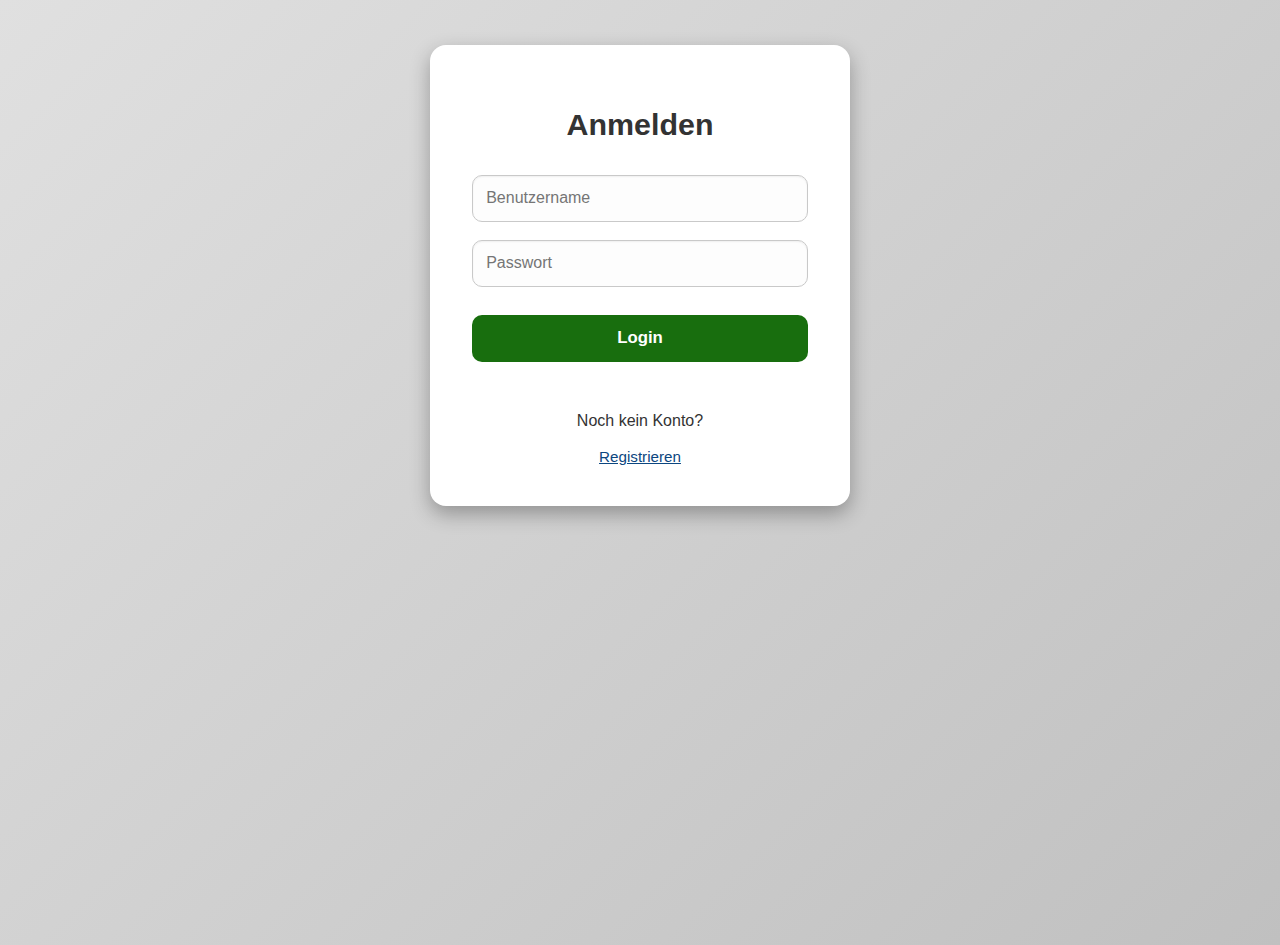
<file: data/index.html>
<!DOCTYPE html>
<html lang="de">
<head>
  <meta charset="UTF-8">
  <title>Ludo Login</title>
  <meta name="viewport" content="width=device-width, initial-scale=1">
  <link rel="stylesheet" href="style.css"/>
  <script src="js/utils.js" defer></script>
  <script src="js/ws-client.js" defer></script>
  <script src="js/session.js" defer></script>
  <script src="js/auth.js" defer></script>
  <script src="js/stats-dashboard.js" defer></script>
  <script src="js/battery-ui.js" defer></script>
  <script src="js/profile-ui.js" defer></script>
  <script src="js/leaderboard.js" defer></script>
  <script src="js/lobby.js" defer></script>
  <script src="js/game-ui.js" defer></script>
  <script src="js/page-init.js" defer></script>
</head>
<body>
  <div class="container">
    <h1>Anmelden</h1>
    <input type="text" id="username" placeholder="Benutzername">
    <input type="password" id="password" placeholder="Passwort">
    <button onclick="login()">Login</button>
    <div id="log"></div>
    <p>Noch kein Konto?</p>
    <a class="link" href="register.html">Registrieren</a>
  </div>
</body>
</html>
</file>
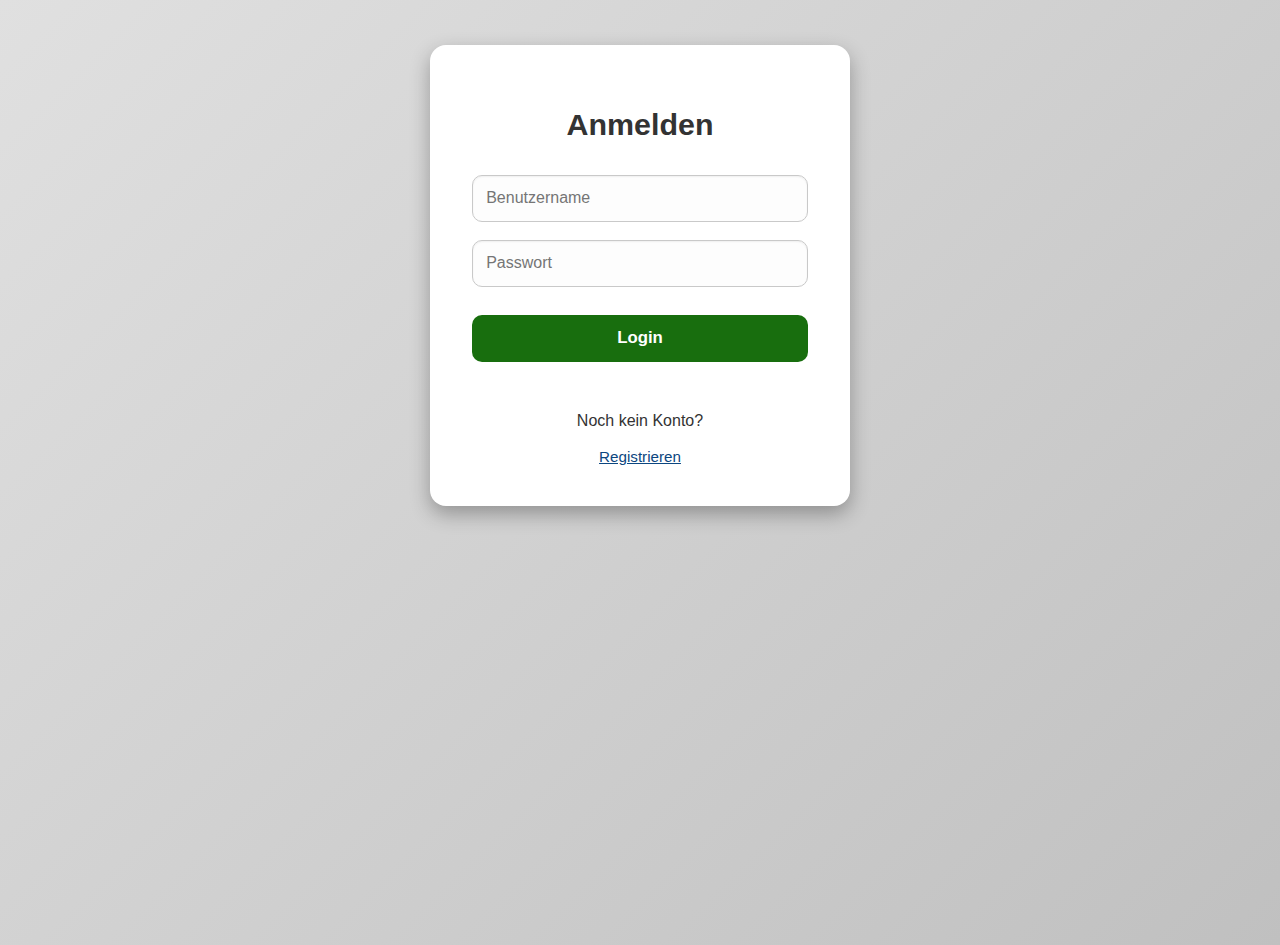
<file: data/battery.html>
<!DOCTYPE html>
<html lang="de">
<head>
  <meta charset="UTF-8" />
  <title>Ludo ESP32 - Akku</title>
  <meta name="viewport" content="width=device-width,initial-scale=1" />
  <link rel="stylesheet" href="style.css" />
  <script src="js/utils.js" defer></script>
  <script src="js/ws-client.js" defer></script>
  <script src="js/session.js" defer></script>
  <script src="js/auth.js" defer></script>
  <script src="js/stats-dashboard.js" defer></script>
  <script src="js/battery-ui.js" defer></script>
  <script src="js/profile-ui.js" defer></script>
  <script src="js/leaderboard.js" defer></script>
  <script src="js/lobby.js" defer></script>
  <script src="js/game-ui.js" defer></script>
  <script src="js/page-init.js" defer></script>
</head>
<body>
  <nav class="navbar">
    <ul>
      <li><a href="dashboard.html">Dashboard</a></li>
      <li><a href="profile.html">Profil</a></li>
      <li><a href="stats.html">Statistiken</a></li>
      <li><a class="active" href="battery.html">Akku</a></li>
      <li class="nav-logout"><a class="logout-link" href="#" onclick="logout()">Logout</a></li>
    </ul>
  </nav>

  <main class="battery-wrap">
    <h1>Akkuüberwachung</h1>
    <p>Live-Daten vom ESP32. Die Anzeige aktualisiert sich automatisch über WebSocket.</p>

    <div class="battery-icon">
      <div id="batteryFill" class="battery-fill"></div>
    </div>

    <div class="battery-meta">
      <div>
        <span class="battery-value" id="percent">0</span>
        <span class="battery-label">%</span>
      </div>
      <div>
        <span class="battery-value" id="voltage">0.00</span>
        <span class="battery-label">Volt</span>
      </div>
    </div>

    <section class="battery-actions">
      <button onclick="sendWS('battery?')">Jetzt aktualisieren</button>
    </section>

    <section class="battery-chart">
      <canvas id="batChart" width="480" height="240"></canvas>
    </section>

    <div id="wsLog" class="log">WebSocket: nicht verbunden</div>
  </main>
</body>
</html>
</file>
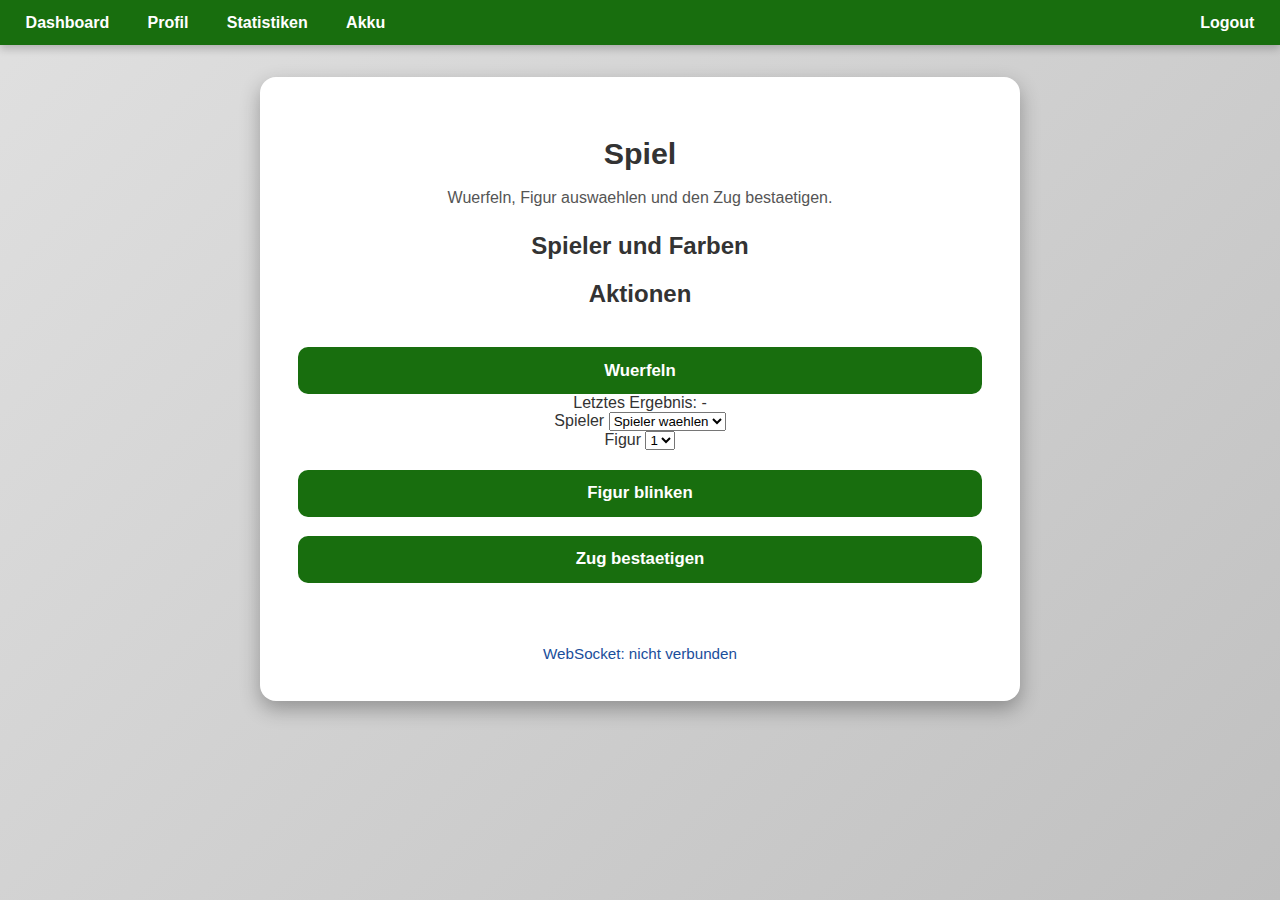
<file: data/game.html>
<!DOCTYPE html>
<html lang="de">
<head>
  <meta charset="UTF-8">
  <title>Ludo ESP32 - Spiel</title>
  <meta name="viewport" content="width=device-width, initial-scale=1">
  <link rel="stylesheet" href="style.css">
  <script src="script.js" defer></script>
</head>
<body>
  <nav class="navbar">
    <ul>
      <li><a href="dashboard.html">Dashboard</a></li>
      <li><a href="profile.html">Profil</a></li>
      <li><a href="stats.html">Statistiken</a></li>
      <li><a href="battery.html">Akku</a></li>
      <li class="nav-logout"><a class="logout-link" href="#" onclick="logout()">Logout</a></li>
    </ul>
  </nav>

  <div class="dashboard-container game-container">
    <h1>Spiel</h1>
    <p class="dashboard-subtitle">Wuerfeln, Figur auswaehlen und den Zug bestaetigen.</p>

    <section class="game-section">
      <h2>Spieler und Farben</h2>
      <ul id="gamePlayers" class="game-player-list"></ul>
    </section>

    <section class="game-section">
      <h2>Aktionen</h2>
      <div class="game-actions">
        <button type="button" onclick="rollDiceButton()">Wuerfeln</button>
        <div class="dice-result">Letztes Ergebnis: <span id="diceResult">-</span></div>
      </div>

      <div class="game-form">
        <div class="game-field">
          <label for="piecePlayer">Spieler</label>
          <select id="piecePlayer">
            <option value="">Spieler waehlen</option>
          </select>
        </div>
        <div class="game-field">
          <label for="pieceNumber">Figur</label>
          <select id="pieceNumber">
            <option value="1">1</option>
            <option value="2">2</option>
            <option value="3">3</option>
            <option value="4">4</option>
          </select>
        </div>
      </div>

      <div class="game-actions">
        <button type="button" onclick="blinkPiece()">Figur blinken</button>
        <button type="button" onclick="confirmSelection()">Zug bestaetigen</button>
      </div>

      <div id="gameFeedback" class="dashboard-feedback"></div>
      <div id="wsLog" class="log">WebSocket: nicht verbunden</div>
    </section>
  </div>
</body>
</html>
</file>
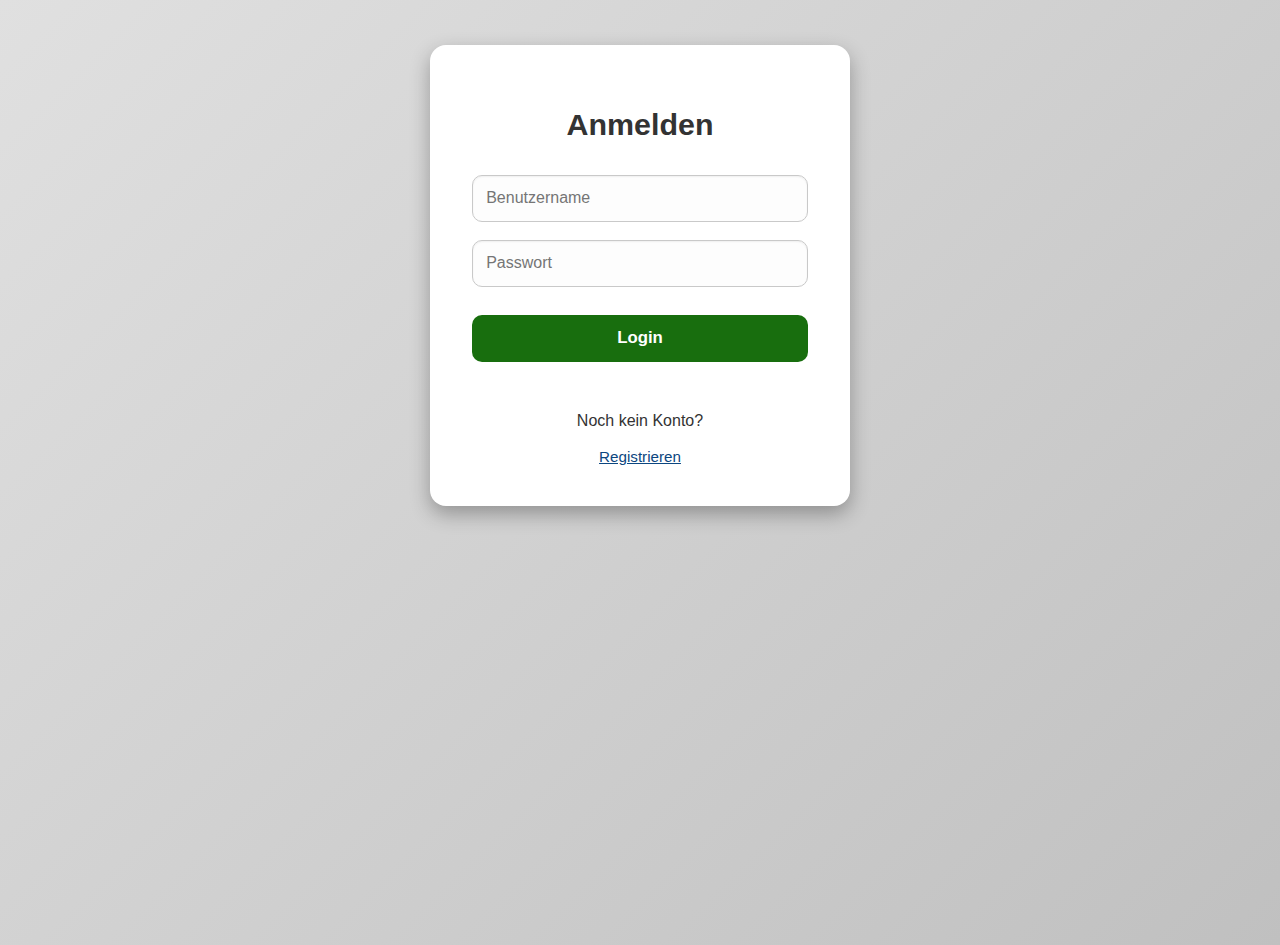
<file: data/pregame.html>
<!DOCTYPE html>
<html lang="de">
<head>
  <meta charset="UTF-8">
  <title>Ludo ESP32 - Spiel erstellen</title>
  <meta name="viewport" content="width=device-width, initial-scale=1">
  <link rel="stylesheet" href="style.css">
  <script src="js/utils.js" defer></script>
  <script src="js/ws-client.js" defer></script>
  <script src="js/session.js" defer></script>
  <script src="js/auth.js" defer></script>
  <script src="js/stats-dashboard.js" defer></script>
  <script src="js/battery-ui.js" defer></script>
  <script src="js/profile-ui.js" defer></script>
  <script src="js/leaderboard.js" defer></script>
  <script src="js/lobby.js" defer></script>
  <script src="js/game-ui.js" defer></script>
  <script src="js/page-init.js" defer></script>
</head>
<body>
  <nav class="navbar">
    <ul>
      <li><a href="dashboard.html">Dashboard</a></li>
      <li><a href="profile.html">Profil</a></li>
      <li><a href="stats.html">Statistiken</a></li>
      <li><a href="battery.html">Akku</a></li>
      <li class="nav-logout"><a class="logout-link" href="#" onclick="logout()">Logout</a></li>
    </ul>
  </nav>

  <div class="dashboard-container pregame-container">
    <h1>Spiel erstellen</h1>
    <p class="dashboard-subtitle">Spieler treten ueber "Spiel beitreten" auf dem Dashboard bei.</p>

    <section class="pregame-section">
      <p class="pregame-hint">Alle Spieler muessen unterschiedliche Farben haben.</p>

      <div id="playerList" class="lobby-list"></div>
      <div id="pregameFeedback" class="dashboard-feedback"></div>

      <div class="pregame-actions">
        <button id="pregameStartBtn" type="button" onclick="launchGame()">Spiel starten</button>
      </div>
    </section>
  </div>
</body>
</html>
</file>
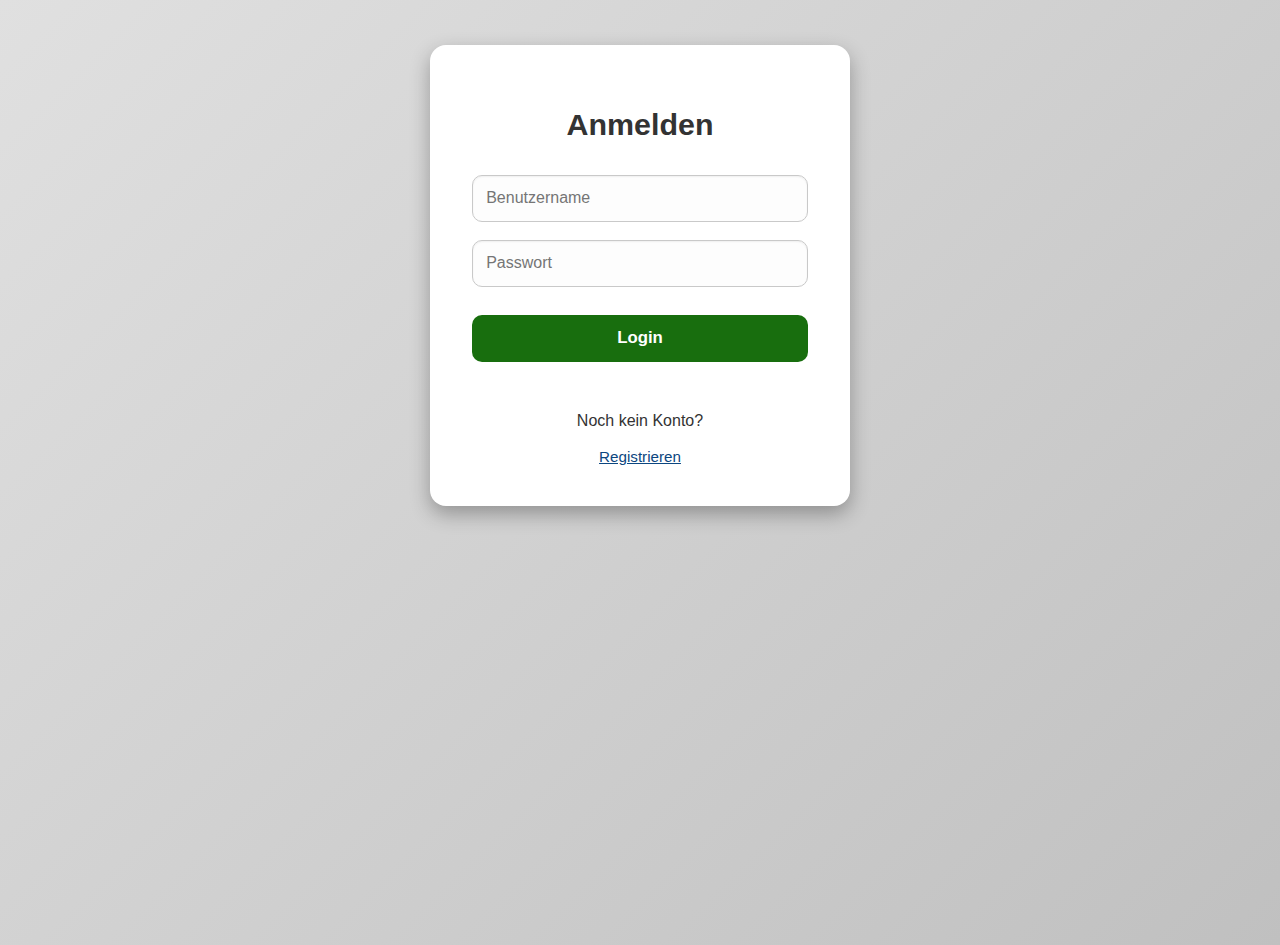
<file: data/profile.html>
<!DOCTYPE html>
<html lang="de">
<head>
  <meta charset="UTF-8" />
  <title>Ludo ESP32 - Profil</title>
  <meta name="viewport" content="width=device-width,initial-scale=1,viewport-fit=cover" />
  <link rel="stylesheet" href="style.css" />
  <script src="js/utils.js" defer></script>
  <script src="js/ws-client.js" defer></script>
  <script src="js/session.js" defer></script>
  <script src="js/auth.js" defer></script>
  <script src="js/stats-dashboard.js" defer></script>
  <script src="js/battery-ui.js" defer></script>
  <script src="js/profile-ui.js" defer></script>
  <script src="js/leaderboard.js" defer></script>
  <script src="js/lobby.js" defer></script>
  <script src="js/game-ui.js" defer></script>
  <script src="js/page-init.js" defer></script>
</head>
<body>
  <nav class="navbar">
    <ul>
      <li><a href="dashboard.html">Dashboard</a></li>
      <li><a href="profile.html">Profil</a></li>
      <li><a href="stats.html">Statistiken</a></li>
      <li><a href="battery.html">Akku</a></li>
      <li class="nav-logout"><a class="logout-link" href="#" onclick="logout()">Logout</a></li>
    </ul>
  </nav>

  <div class="dashboard-container profile-container">
    <h1>Profil</h1>
    <p class="profile-meta">Angemeldet als <strong id="profileName">-</strong></p>

    <section class="profile-section">
      <h2>Meine Werte</h2>
      <ul class="profile-stats">
        <li><span>Spiele gesamt</span><span id="profileTotal">0</span></li>
        <li><span>Siege</span><span id="profileWon">0</span></li>
        <li><span>Niederlagen</span><span id="profileLost">0</span></li>
        <li><span>Siegquote</span><span><span id="profileWinRate">0.0</span>%</span></li>
      </ul>
    </section>

    <section class="profile-section">
      <h2>Passwort ändern</h2>
      <form id="passwordForm" class="profile-form">
        <div>
          <label for="currentPassword">Aktuelles Passwort</label>
          <input id="currentPassword" type="password" autocomplete="current-password" required />
        </div>
        <div>
          <label for="newPassword">Neues Passwort</label>
          <input id="newPassword" type="password" autocomplete="new-password" minlength="4" required />
        </div>
        <div>
          <label for="confirmPassword">Neues Passwort bestätigen</label>
          <input id="confirmPassword" type="password" autocomplete="new-password" required />
        </div>
        <button type="submit">Speichern</button>
        <div id="pwFeedback" class="feedback"></div>
      </form>
    </section>

    <section class="profile-section reset-block">
      <h2>Statistik zurücksetzen</h2>
      <p>Setzt alle Zähler (Spiele, Siege, Niederlagen) auf Null.</p>
      <button type="button" id="resetStatsBtn">Statistik zuruecksetzen</button>
      <div id="resetFeedback" class="feedback"></div>
    </section>

    <div id="wsLog" class="log">WebSocket: nicht verbunden</div>
  </div>
</body>
</html>
</file>
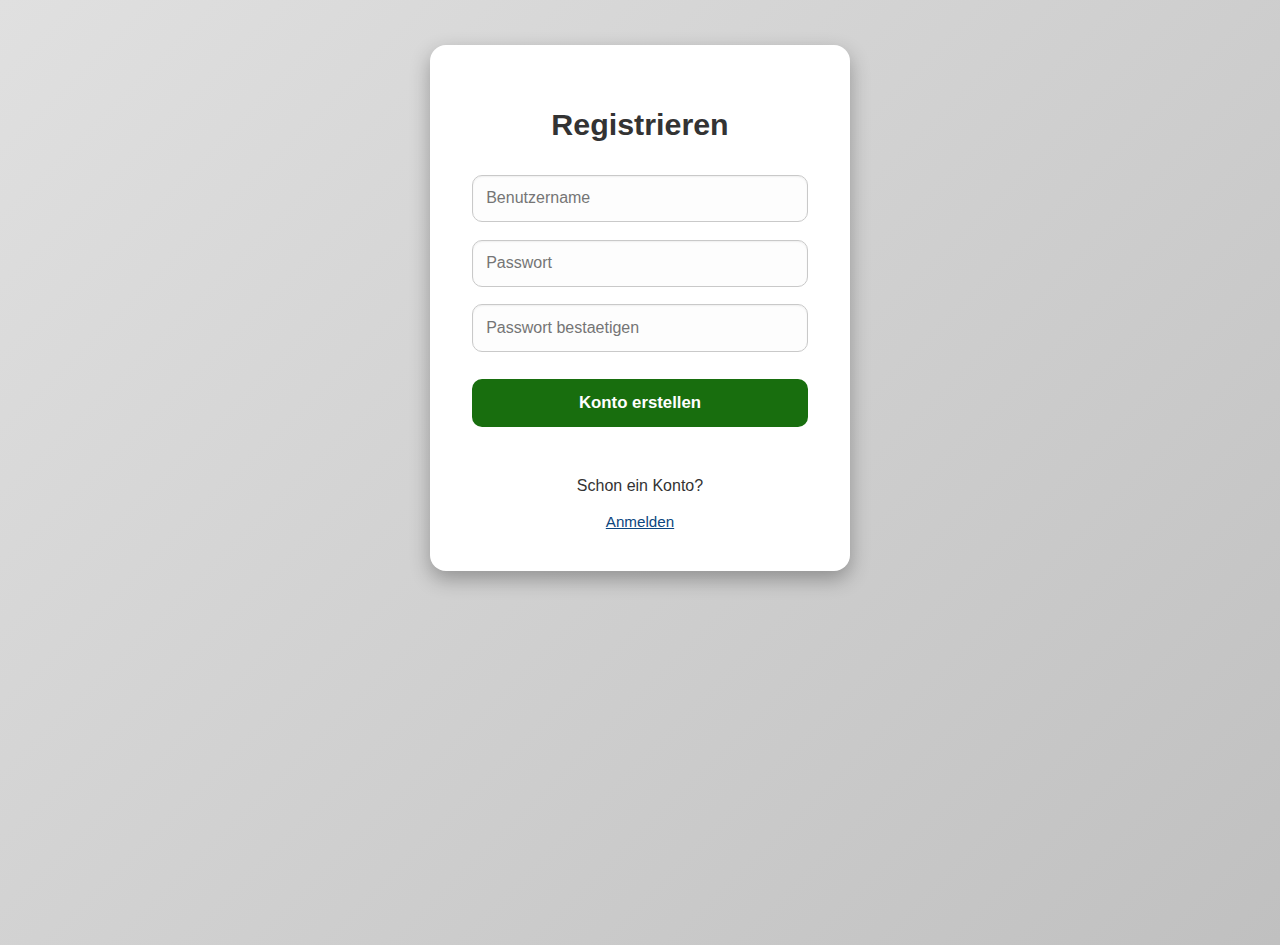
<file: data/register.html>
<!DOCTYPE html>
<html lang="de">
<head>
  <meta charset="UTF-8">
  <title>Ludo Registrierung</title>
  <meta name="viewport" content="width=device-width, initial-scale=1">
  <link rel="stylesheet" href="style.css"/>
  <script src="script.js" defer></script>
</head>
<body>
  <div class="container">
    <h1>Registrieren</h1>
    <input type="text" id="r_username" placeholder="Benutzername">
    <input type="password" id="r_password" placeholder="Passwort">
    <input type="password" id="r_password2" placeholder="Passwort bestaetigen">
    <button onclick="register()">Konto erstellen</button>
    <div id="rlog"></div>
    <p>Schon ein Konto?</p>
    <a class="link" href="index.html">Anmelden</a>
  </div>
</body>
</html>
</file>
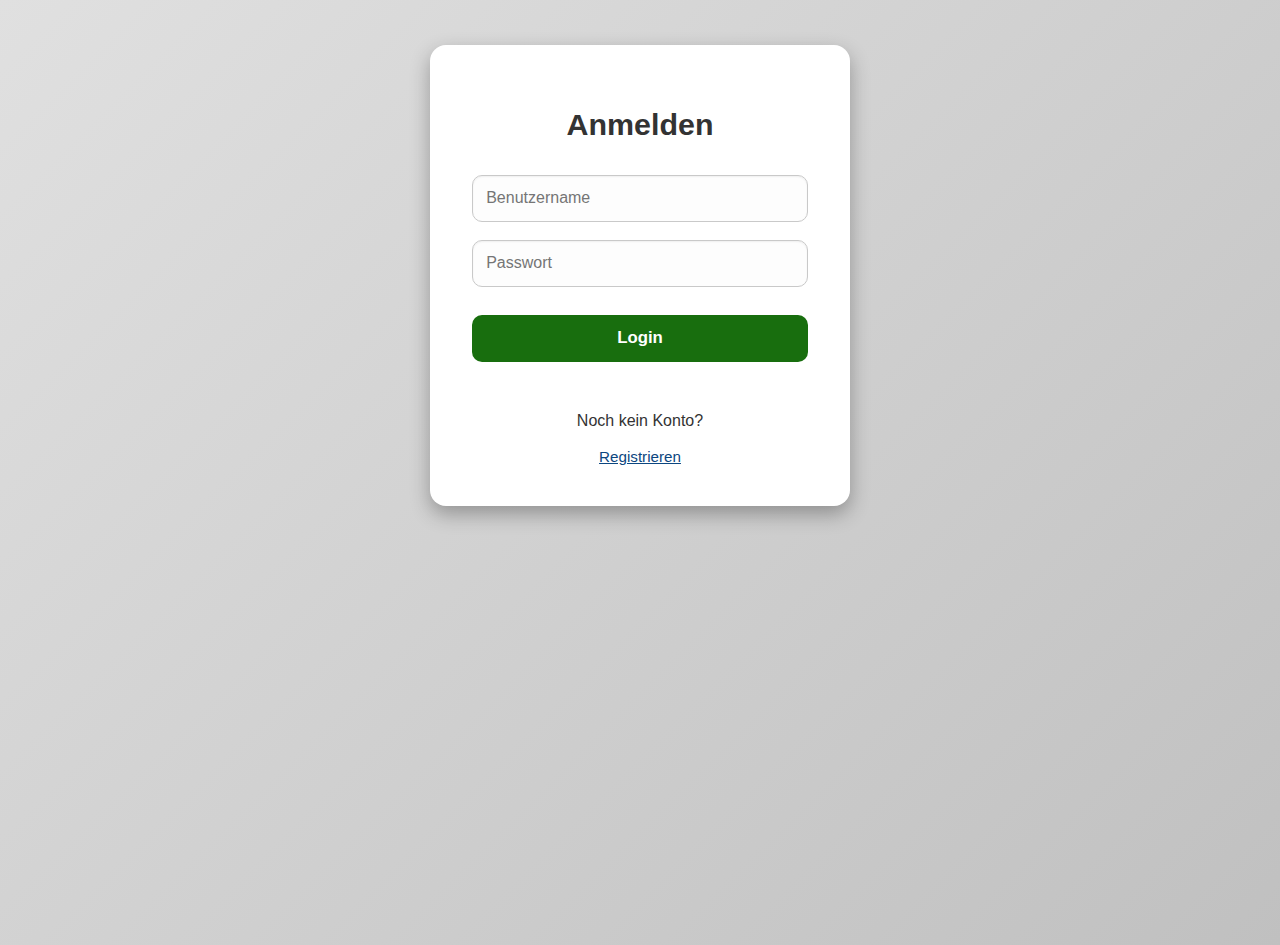
<file: data/stats.html>
<!DOCTYPE html>
<html lang="de">
<head>
  <meta charset="UTF-8" />
  <title>Ludo ESP32 - Statistiken</title>
  <meta name="viewport" content="width=device-width,initial-scale=1,viewport-fit=cover" />
  <link rel="stylesheet" href="style.css" />
  <script src="script.js" defer></script>
</head>
<body>
  <nav class="navbar">
    <ul>
      <li><a href="dashboard.html">Dashboard</a></li>
      <li><a href="profile.html">Profil</a></li>
      <li><a href="stats.html">Statistiken</a></li>
      <li><a href="battery.html">Akku</a></li>
      <li class="nav-logout"><a class="logout-link" href="#" onclick="logout()">Logout</a></li>
    </ul>
  </nav>

  <div class="dashboard-container stats-container">
    <h1>Statistiken</h1>
    <p class="stats-meta">Ueberblick ueber alle gespeicherten Spieler und ihre Ergebnisse.</p>

    <div class="summary-card">
      <ul class="summary-list">
        <li>
          <span class="summary-label">Spieler im System</span>
          <span class="summary-value" id="summaryPlayers">0</span>
        </li>
        <li>
          <span class="summary-label">Spiele gesamt</span>
          <span class="summary-value" id="summaryGames">0</span>
        </li>
        <li>
          <span class="summary-label">Beste Siegquote</span>
          <span class="summary-value" id="summaryLeader">-</span>
        </li>
        <li>
          <span class="summary-label">Deine Platzierung</span>
          <span class="summary-value" id="summaryRank">-</span>
        </li>
      </ul>
    </div>

    <div id="emptyState" class="empty-state" hidden>
      Noch kein Spieler angelegt. Sobald Partien erfasst werden, erscheinen hier die Werte.
    </div>

    <div class="table-wrapper">
      <div class="table-scroll">
        <table id="statsTable" class="stats-table">
          <thead>
            <tr>
              <th>#</th>
              <th>Spieler</th>
              <th>Spiele</th>
              <th>Siege</th>
              <th>Niederlagen</th>
              <th>Siegquote</th>
            </tr>
          </thead>
          <tbody></tbody>
          <tfoot>
            <tr>
              <th colspan="2">Summe</th>
              <th id="tableTotalGames">0</th>
              <th id="tableTotalWins">0</th>
              <th id="tableTotalLosses">0</th>
              <th>-</th>
            </tr>
          </tfoot>
        </table>
      </div>
    </div>

    <div id="wsLog" class="log">WebSocket: nicht verbunden</div>
  </div>
</body>
</html>
</file>
<file: data/style.css>
/* GLOBAL RESET */
*, *::before, *::after {
  box-sizing: border-box;
}

body {
  margin: 0;
  padding: 0;
  font-family: -apple-system, BlinkMacSystemFont, "Segoe UI", Roboto, sans-serif;
  background: linear-gradient(135deg, #e0e0e0, #c0c0c0);
  color: #333;
  min-height: 100vh;
}

a {
  color: inherit;
  text-decoration: none;
}

a:hover {
  text-decoration: underline;
}

/* AUTH CONTAINER */
.container {
  width: min(92%, 420px);
  margin: clamp(2rem, 6vh, 5vh) auto;
  padding: clamp(1.5rem, 4vw, 2.6rem);
  background: #fff;
  border-radius: 16px;
  box-shadow: 0 8px 20px rgba(0,0,0,0.3);
  text-align: center;
}

/* TYPOGRAPHY */
h1 {
  font-size: clamp(1.6rem, 5vw, 1.9rem);
  margin-bottom: 1.5rem;
}

/* INPUTS */
input[type="text"],
input[type="password"] {
  width: 100%;
  padding: 0.85rem;
  margin: 0.55rem 0;
  border-radius: 10px;
  border: 1px solid #c9c9c9;
  font-size: 1rem;
  background: #fdfdfd;
  box-shadow: inset 0 1px 2px rgba(0,0,0,0.06);
}

/* BUTTONS */
button {
  width: 100%;
  padding: 0.85rem;
  margin-top: 1.2rem;
  font-size: 1.05rem;
  font-weight: 600;
  color: #fff;
  background: #186e0e;
  border: none;
  border-radius: 10px;
  cursor: pointer;
  transition: background 0.3s ease, transform 0.2s ease;
}

button:hover {
  background: #0c5313;
  transform: translateY(-1px);
}

/* TEXT LINKS */
.link {
  display: block;
  margin-top: 1.1rem;
  color: #0c4680;
  text-decoration: underline;
  font-size: 0.95rem;
}

/* STATUS / FEEDBACK */
#log,
#rlog {
  margin-top: 1rem;
  font-size: 0.95rem;
  min-height: 1.2em;
}

/* NAVBAR */
.navbar {
  width: 100%;
  background: #186e0e;
  color: #fff;
  padding: 0.6rem 0.8rem;
  box-shadow: 0 4px 8px rgba(0,0,0,0.2);
}

.navbar ul {
  display: flex;
  flex-wrap: wrap;
  justify-content: center;
  gap: 0.5rem 0.75rem;
  margin: 0;
  padding: 0;
  list-style: none;
}

.navbar ul li {
  flex: 1 1 calc(50% - 0.75rem);
  min-width: 120px;
  text-align: center;
}

.navbar ul li.nav-logout {
  flex-basis: 100%;
}

.navbar ul li a {
  display: flex;
  align-items: center;
  justify-content: center;
  padding: 0.45rem 0.75rem;
  border-radius: 8px;
  background: rgba(255,255,255,0.08);
  font-weight: 600;
  transition: background 0.25s ease;
}

.navbar ul li a:hover {
  background: rgba(255,255,255,0.18);
  text-decoration: none;
}

.navbar ul li a.logout-link {
  font-weight: 700;
}

/* LAYOUT HELPERS */
ul {
  list-style: none;
  padding: 0;
  margin: 0;
}

/* DASHBOARD */
.dashboard-container {
  width: min(94%, 760px);
  margin: 2rem auto;
  padding: clamp(1.4rem, 4vw, 2.4rem);
  background: #fff;
  border-radius: 16px;
  box-shadow: 0 8px 20px rgba(0,0,0,0.3);
  text-align: center;
}

.dashboard-subtitle {
  margin: -0.4rem 0 1.6rem;
  color: #555;
}

.stat-overview {
  display: grid;
  grid-template-columns: repeat(auto-fit, minmax(140px, 1fr));
  gap: 1rem;
}

.stat-card {
  background: linear-gradient(155deg, rgba(24,110,14,0.1), rgba(24,110,14,0.22));
  border-radius: 12px;
  padding: 1rem;
  text-align: left;
  box-shadow: 0 4px 12px rgba(0,0,0,0.12);
}

.stat-label {
  display: block;
  font-size: 0.85rem;
  letter-spacing: 0.5px;
  text-transform: uppercase;
  color: #355536;
}

.stat-value {
  display: block;
  font-size: 2rem;
  font-weight: 700;
  margin-top: 0.2rem;
  color: #114b0c;
}

.dashboard-actions {
  margin-top: 2rem;
  text-align: left;
}

.dashboard-actions h2 {
  margin-bottom: 0.8rem;
}

.actions-grid {
  display: flex;
  gap: 0.75rem;
  flex-wrap: wrap;
  justify-content: center;
}

.actions-grid button,
.actions-grid .link-button,
.battery-actions button {
  width: auto;
  display: inline-flex;
  align-items: center;
  justify-content: center;
  padding: 0.7rem 1.3rem;
  margin: 0;
}

.btn-win {
  background: #247b1a;
}

.btn-win:hover {
  background: #1c6114;
}

.btn-loss {
  background: #b32121;
}

.btn-loss:hover {
  background: #8f1818;
}

.link-button {
  background: #0c4680;
  color: #fff;
  border-radius: 8px;
  text-decoration: none;
  font-weight: 600;
  transition: background 0.3s ease, transform 0.2s ease;
}

.link-button:hover {
  background: #09345d;
  transform: translateY(-1px);
  text-decoration: none;
}

.dashboard-feedback {
  margin-top: 1.2rem;
  min-height: 1.2rem;
  font-size: 0.95rem;
  font-weight: 600;
}

/* LOG / WEBSOCKET STATUS */
.log {
  margin-top: 1.5rem;
  font-size: 0.95rem;
  color: #1a4e9b;
}

/* PROFILE */
.profile-container {
  max-width: 560px;
  text-align: left;
}

.profile-meta {
  text-align: center;
  color: #555;
  margin-bottom: 0;
}

.profile-section {
  margin-top: 1.5rem;
  background: #f7f7f7;
  padding: 1.2rem 1.6rem;
  border-radius: 12px;
  box-shadow: 0 4px 12px rgba(0,0,0,0.12);
}

.profile-section h2 {
  margin: 0 0 0.75rem 0;
  font-size: 1.15rem;
}

.profile-stats {
  display: grid;
  grid-template-columns: repeat(auto-fit, minmax(200px, 1fr));
  gap: 0.75rem;
}

.profile-stats li {
  background: #fff;
  border-radius: 10px;
  padding: 0.75rem 0.95rem;
  display: flex;
  justify-content: space-between;
  align-items: center;
  box-shadow: 0 2px 8px rgba(0,0,0,0.08);
}

.profile-stats span:first-child {
  color: #555;
  font-size: 0.95rem;
}

.profile-form {
  display: flex;
  flex-direction: column;
  gap: 0.75rem;
}

.profile-form label {
  font-weight: 600;
  font-size: 0.95rem;
}

.profile-form input {
  width: 100%;
  padding: 0.7rem;
  border-radius: 8px;
  border: 1px solid #ccc;
  font-size: 1rem;
  max-width: none;
}

.profile-form button,
.reset-block button {
  width: 100%;
}

.feedback {
  margin-top: 0.25rem;
  min-height: 1.2rem;
  font-size: 0.9rem;
}

.reset-block {
  text-align: center;
  background: #fff5f5;
}

.reset-block p {
  margin-bottom: 0.9rem;
  color: #555;
}

.reset-block button {
  background: #b32121;
}

.reset-block button:hover {
  background: #8f1818;
}

/* BATTERY */
.battery-wrap {
  width: min(94%, 520px);
  margin: 2rem auto;
  padding: 1.5rem;
  background: #fff;
  border-radius: 16px;
  box-shadow: 0 8px 20px rgba(0,0,0,0.3);
  text-align: center;
}

.battery-wrap h1 {
  margin-bottom: 1rem;
}

.battery-icon {
  width: 160px;
  height: 64px;
  border: 4px solid #333;
  border-radius: 8px;
  margin: 1rem auto;
  position: relative;
  overflow: hidden;
}

.battery-icon::after {
  content: "";
  position: absolute;
  right: -12px;
  top: 18px;
  width: 10px;
  height: 28px;
  background: #333;
  border-radius: 2px;
}

.battery-fill {
  height: 100%;
  background: #c62828;
  width: 0%;
  transition: width 0.4s ease;
}

.battery-meta {
  margin-top: 0.5rem;
  font-size: 1rem;
  color: #444;
}

.battery-actions {
  margin-top: 1.25rem;
}

.battery-actions button {
  padding: 0.6rem 1.2rem;
}

.battery-chart {
  width: 100%;
  margin-top: 1.5rem;
  border-radius: 12px;
  background: #fafafa;
  padding: 12px;
  box-sizing: border-box;
}

.battery-chart canvas {
  display: block;
  width: 100%;
  height: 200px;
}

/* STATS */
.stats-container {
  max-width: 900px;
}

.stats-meta {
  margin-bottom: 1.5rem;
  color: #555;
}

.summary-card {
  background: #fff;
  padding: 1.2rem 1.5rem;
  border-radius: 12px;
  box-shadow: 0 4px 14px rgba(0,0,0,0.18);
}

.summary-list {
  display: grid;
  grid-template-columns: repeat(auto-fit, minmax(170px, 1fr));
  gap: 0.75rem;
  margin: 0;
  padding: 0;
}

.summary-label {
  display: block;
  font-size: 0.85rem;
  color: #666;
  text-transform: uppercase;
  letter-spacing: 0.5px;
}

.summary-value {
  font-size: 1.2rem;
  font-weight: 700;
  margin-top: 0.25rem;
}

.table-wrapper {
  margin-top: 1.5rem;
  background: #fff;
  border-radius: 12px;
  box-shadow: 0 6px 18px rgba(0,0,0,0.18);
  overflow: hidden;
}

.table-scroll {
  overflow-x: auto;
}

.stats-table {
  width: 100%;
  border-collapse: collapse;
  min-width: 540px;
}

.stats-table thead {
  background: #186e0e;
  color: #fff;
}

.stats-table th,
.stats-table td {
  padding: 0.75rem 1rem;
  text-align: left;
}

.stats-table tbody tr:nth-child(even) {
  background: rgba(0,0,0,0.04);
}

.stats-table tbody tr:hover {
  background: rgba(24,110,14,0.12);
}

.stats-table tr.is-current {
  background: rgba(24,110,14,0.18);
  font-weight: 600;
}

.stats-table tfoot {
  background: #f2f2f2;
  font-weight: 600;
}

.empty-state {
  margin-top: 2rem;
  padding: 1.5rem;
  text-align: center;
  background: #fff;
  border-radius: 12px;
  box-shadow: 0 4px 12px rgba(0,0,0,0.15);
  color: #555;
}

/* RESPONSIVE BEHAVIOUR */
@media (max-width: 480px) {
  .dashboard-container {
    margin: 1.2rem auto;
    padding: 1.25rem;
  }

  .stat-card {
    text-align: center;
  }

  .actions-grid {
    flex-direction: column;
  }

  .actions-grid button,
  .actions-grid .link-button {
    width: 100%;
  }

  .profile-stats {
    grid-template-columns: 1fr;
  }

  .profile-stats li {
    flex-direction: column;
    align-items: flex-start;
    gap: 0.35rem;
  }

  .summary-list {
    grid-template-columns: repeat(auto-fit, minmax(150px, 1fr));
  }

  .summary-value {
    font-size: 1.1rem;
  }

  .table-wrapper {
    margin: 1.5rem -1rem 0;
    border-radius: 0;
  }

  .table-scroll {
    padding-bottom: 0.5rem;
  }
}

@media (min-width: 600px) {
  .navbar {
    padding: 0.5rem 1rem;
  }

  .navbar ul {
    flex-wrap: nowrap;
    justify-content: flex-start;
    gap: 1.2rem;
  }

  .navbar ul li {
    flex: 0 0 auto;
    min-width: auto;
  }

  .navbar ul li.nav-logout {
    margin-left: auto;
    flex-basis: auto;
  }

  .navbar ul li a {
    background: transparent;
    padding: 0.35rem 0.6rem;
  }

  .navbar ul li a:hover {
    background: rgba(255,255,255,0.12);
  }
}
</file>
